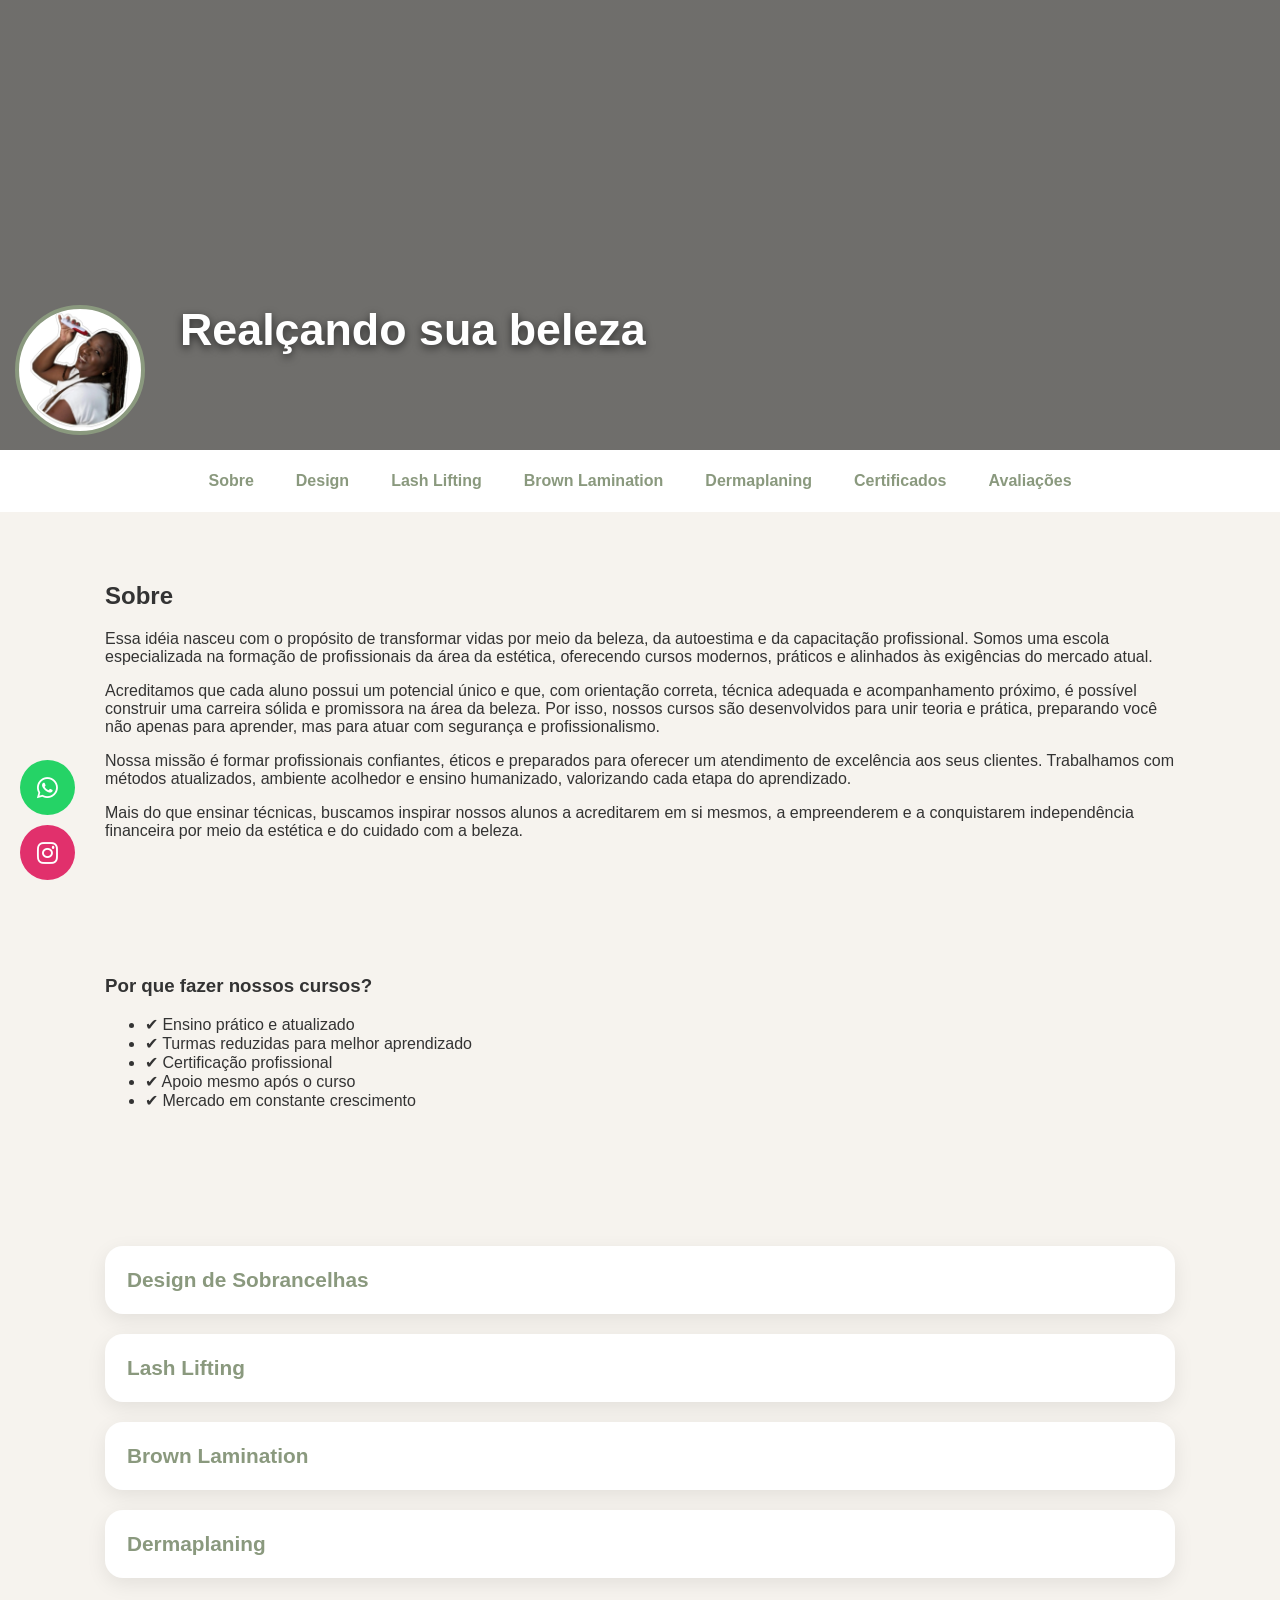
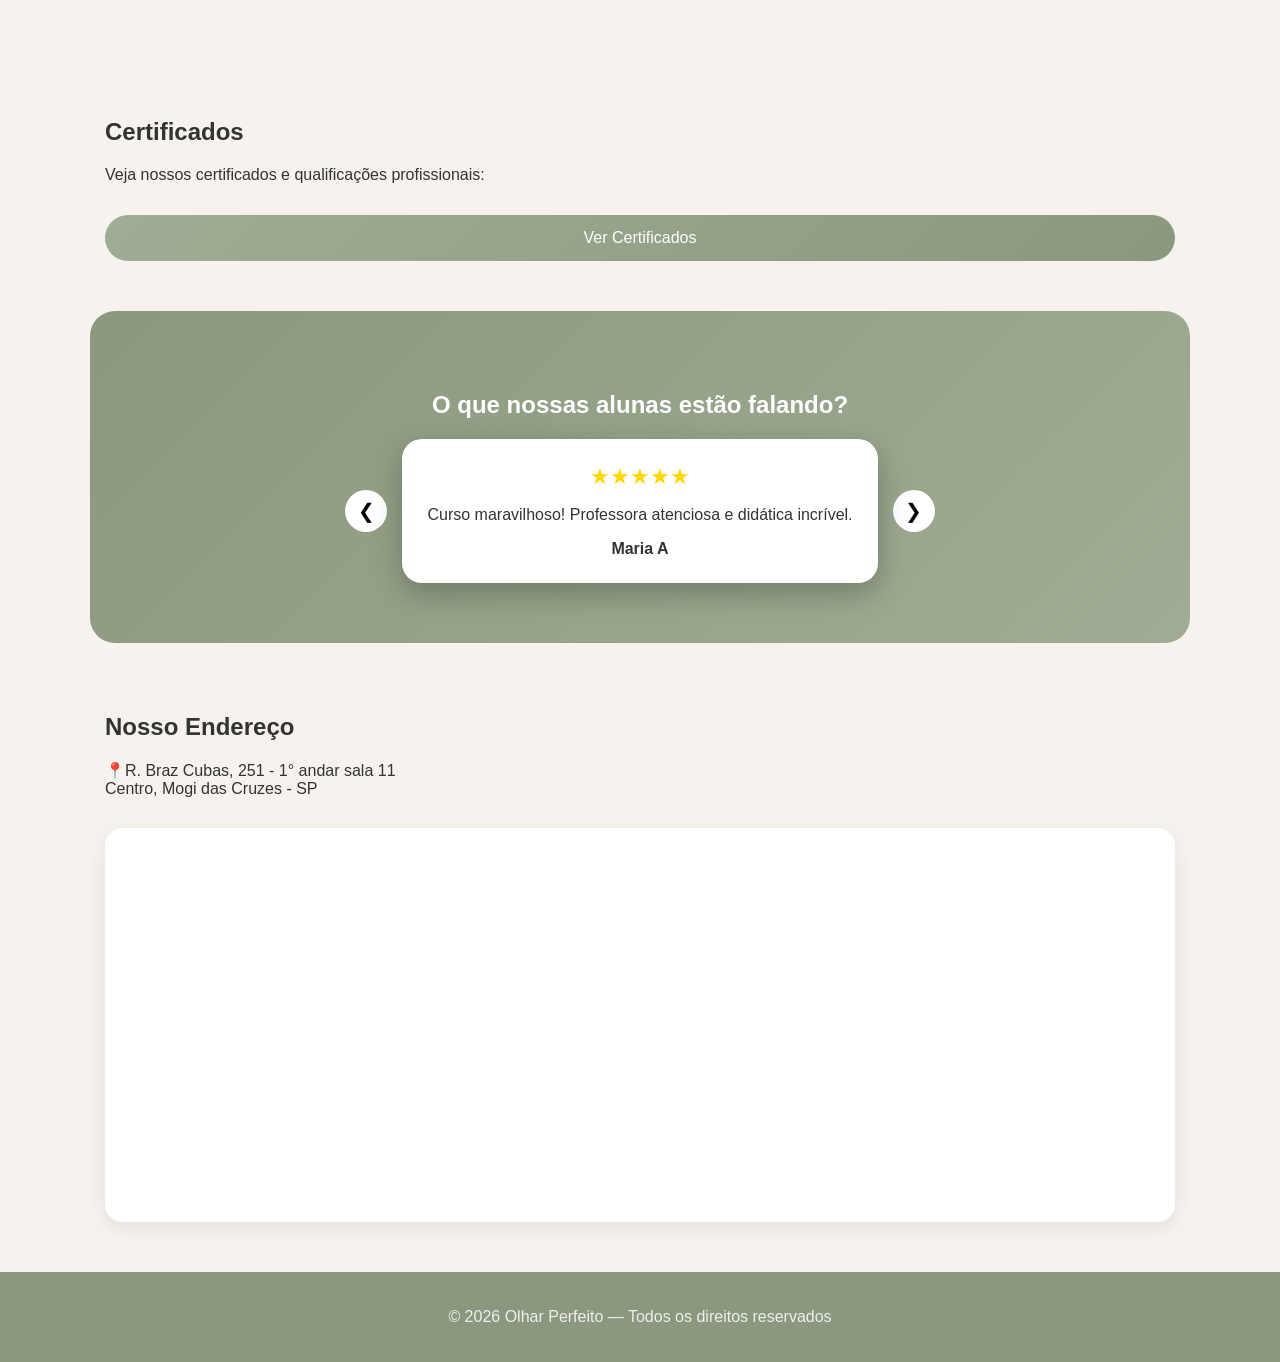
<file: index.html>
<!DOCTYPE html>
<html lang="pt-BR">
<head>
  <meta charset="UTF-8">
  <title>Realçando sua beleza</title>
  <meta name="viewport" content="width=device-width, initial-scale=1.0">

  <link rel="stylesheet" href="https://cdnjs.cloudflare.com/ajax/libs/font-awesome/6.5.0/css/all.min.css"> 
  <link rel="stylesheet" href="style.css">
</head>

<body>

<header>
  <img src="logo.png" class="logo-circle">
  <div class="header-title">Realçando sua beleza</div>
</header>

<nav>
  <a href="#sobre">Sobre</a>
  <a href="#design" onclick="openCardFromMenu(event,'design')">Design</a>
  <a href="#lash" onclick="openCardFromMenu(event,'lash')">Lash Lifting</a>
  <a href="#brown" onclick="openCardFromMenu(event,'brown')">Brown Lamination</a>
  <a href="#derma" onclick="openCardFromMenu(event,'derma')">Dermaplaning</a>
  <a href="certificados.html">Certificados</a>
  <a href="#avaliacoes">Avaliações</a>
</nav>

<section id="sobre">
  <h2>Sobre</h2>

  <p>
    Essa idéia nasceu com o propósito de transformar vidas por meio da beleza, da autoestima e da capacitação profissional.
    Somos uma escola especializada na formação de profissionais da área da estética, oferecendo cursos modernos, práticos e alinhados às exigências do mercado atual.
  </p>

  <p>
    Acreditamos que cada aluno possui um potencial único e que, com orientação correta, técnica adequada e acompanhamento próximo, é possível construir uma carreira sólida e promissora na área da beleza.
    Por isso, nossos cursos são desenvolvidos para unir teoria e prática, preparando você não apenas para aprender, mas para atuar com segurança e profissionalismo.
  </p>

  <p>
    Nossa missão é formar profissionais confiantes, éticos e preparados para oferecer um atendimento de excelência aos seus clientes.
    Trabalhamos com métodos atualizados, ambiente acolhedor e ensino humanizado, valorizando cada etapa do aprendizado.
  </p>

  <p>
    Mais do que ensinar técnicas, buscamos inspirar nossos alunos a acreditarem em si mesmos, a empreenderem e a conquistarem independência financeira por meio da estética e do cuidado com a beleza.
  </p>
</section>

<section>
  <h3>Por que fazer nossos cursos?</h3>
  <ul>
    <li>✔ Ensino prático e atualizado</li>
    <li>✔ Turmas reduzidas para melhor aprendizado</li>
    <li>✔ Certificação profissional</li>
    <li>✔ Apoio mesmo após o curso</li>
    <li>✔ Mercado em constante crescimento</li>
  </ul>
</section>

<section>
  <div class="card" id="design" onclick="toggleCard(this)">
    <strong>Design de Sobrancelhas</strong>
    <div class="card-content">
      <p>Curso completo para modelar e harmonizar sobrancelhas.</p>
      <p>Você aprenderá técnicas de visagismo, simetria facial, uso correto de instrumentos e atendimento profissional.</p>
      <p>Ideal para quem deseja iniciar na área da beleza ou se especializar.</p>
      <button class="cta" onclick="openWhatsApp('Design de Sobrancelhas')">Quero me Inscrever</button>
    </div>
  </div>

  <div class="card" id="lash" onclick="toggleCard(this)">
    <strong>Lash Lifting</strong>
    <div class="card-content">
      <p>Técnica que curva e realça os cílios naturais.</p>
      <p>Inclui biossegurança, prática em modelos reais e protocolos profissionais.</p>
      <p>Resultado natural e duradouro para suas clientes.</p>
      <button class="cta" onclick="openWhatsApp('Lash Lifting')">Quero me Inscrever</button>
    </div>
  </div>

  <div class="card" id="brown" onclick="toggleCard(this)">
    <strong>Brown Lamination</strong>
    <div class="card-content">
      <p>Alinhamento e definição dos fios.</p>
      <p>Curso completo com teoria e prática supervisionada.</p>
      <p>Perfeito para quem busca diferenciação no mercado.</p>
      <button class="cta" onclick="openWhatsApp('Brown Lamination')">Quero me Inscrever</button>
    </div>
  </div>

  <div class="card" id="derma" onclick="toggleCard(this)">
    <strong>Dermaplaning</strong>
    <div class="card-content">
      <p>Pele lisa e renovada.</p>
      <p>Você aprenderá sobre renovação celular, higienização e protocolos seguros.</p>
      <p>Técnica que melhora a textura da pele e a autoestima das clientes.</p>
      <button class="cta" onclick="openWhatsApp('Dermaplaning')">Quero me Inscrever</button>
    </div>
  </div>
</section>

<section id="certificados">
  <h2>Certificados</h2>
  <p>Veja nossos certificados e qualificações profissionais:</p>
  <a href="certificados.html" class="cert-btn">Ver Certificados</a>
</section>

<section id="avaliacoes">
  <h2>O que nossas alunas estão falando?</h2>

  <div class="slider">
    <button class="prev">&#10094;</button>

    <div class="review-card" id="review-card">
      <div class="stars">★★★★★</div>
      <p id="review-text"></p>
      <strong id="review-name"></strong>
    </div>

    <button class="next">&#10095;</button>
  </div>
</section>

<section id="endereco">
  <h2>Nosso Endereço</h2>
  <p>
    📍R. Braz Cubas, 251 - 1° andar sala 11<br>
    Centro, Mogi das Cruzes - SP
  </p>

  <div class="map-box">
    <iframe src="https://www.google.com/maps?q=R.%20Braz%20Cubas,%20251,%20Mogi%20das%20Cruzes%20SP&output=embed"></iframe>
  </div>
</section>

<footer>
  <p>© 2026 Olhar Perfeito — Todos os direitos reservados</p>
</footer>

<div class="float-buttons">
  <a class="float-btn" onclick="openWhatsApp('Atendimento')">
    <i class="fab fa-whatsapp"></i>
  </a>

  <a class="float-btn instagram" href="https://www.instagram.com/rosani.balbi" target="_blank">
    <i class="fab fa-instagram"></i>
  </a>
</div>

<script src="script.js"></script>
</body>
</html>
</file>
<file: style.css>
* {
  box-sizing: border-box;
}

html {
  scroll-behavior: smooth;
}

body {
  margin: 0;
  font-family: 'Segoe UI', Arial, sans-serif;
  background: #f6f3ee;
  color: #333;
}

section {
  scroll-margin-top: 90px;
  opacity: 0;
  transform: translateY(40px);
  transition: all 0.8s ease;
  padding: 50px 15px;
  max-width: 1100px;
  margin: auto;
}

section.show {
  opacity: 1;
  transform: translateY(0);
}

/* HEADER */
header {
  position: relative;
  background-image:
    linear-gradient(rgba(0,0,0,0.55), rgba(0,0,0,0.55)),
    url("https://i.imgur.com/waQRoHX.jpeg");
  background-size: cover;
  background-position: center;
  min-height: 50vh;
  padding: 40px 20px 120px;
  display: flex;
  justify-content: center;
  align-items: center;
  color: white;
}

.header-title {
  position: absolute;
  bottom: 95px;
  left: 180px;
  font-size: clamp(1.8rem, 4vw, 2.8rem);
  font-weight: bold;
  text-shadow: 0 3px 8px rgba(0,0,0,0.6);
}

.logo-circle {
  position: absolute;
  bottom: 15px;
  left: 15px;
  width: 130px;
  height: 130px;
  border-radius: 50%;
  border: 4px solid #8A997E;
  background-color: white;
  object-fit: cover;
}

/* NAV */
nav {
  background: #ffffff;
  display: flex;
  justify-content: center;
  flex-wrap: wrap;
  gap: 10px;
  padding: 12px;
  position: sticky;
  top: 0;
  z-index: 10;
}

nav a {
  color: #8A997E;
  text-decoration: none;
  font-weight: bold;
  padding: 10px 16px;
  border-radius: 30px;
  cursor: pointer;
}

nav a:hover {
  background: #9EAD93;
  color: white;
}

/* CARDS */
.card {
  background: #ffffff;
  padding: 22px;
  margin: 20px 0;
  border-radius: 18px;
  box-shadow: 0 6px 20px rgba(0,0,0,0.08);
  cursor: pointer;
}

.card strong {
  font-size: 1.3rem;
  color: #8A997E;
}

.card-content {
  max-height: 0;
  overflow: hidden;
  transition: max-height 0.4s ease;
}

.card.active .card-content {
  max-height: 1200px;
}

/* BOTÕES */
button.cta,
.cert-btn {
  background: linear-gradient(135deg, #9EAD93, #8A997E);
  color: white;
  border: none;
  padding: 14px 26px;
  border-radius: 30px;
  cursor: pointer;
  margin-top: 15px;
  width: 100%;
  text-decoration: none;
  display: inline-block;
  text-align: center;
}

/* AVALIAÇÕES */
#avaliacoes {
  background: linear-gradient(135deg, #8A997E, #9EAD93);
  border-radius: 25px;
  padding: 60px 15px;
  text-align: center;
  color: white;
}

.slider {
  display: flex;
  align-items: center;
  justify-content: center;
  gap: 15px;
}

.review-card {
  background: white;
  color: #333;
  max-width: 550px;
  padding: 25px;
  border-radius: 20px;
  box-shadow: 0 10px 30px rgba(0,0,0,0.25);
  transition: transform 0.6s ease, opacity 0.6s ease;
}

.stars {
  color: gold;
  font-size: 22px;
}

.prev,
.next {
  background: white;
  border: none;
  border-radius: 50%;
  width: 42px;
  height: 42px;
  font-size: 20px;
  cursor: pointer;
}

/* MAPA */
.map-box {
  background: white;
  padding: 20px;
  border-radius: 18px;
  box-shadow: 0 6px 20px rgba(0,0,0,0.08);
  margin-top: 30px;
}

.map-box iframe {
  width: 100%;
  height: 350px;
  border-radius: 15px;
  border: none;
}

/* FOOTER */
footer {
  background: #8A997E;
  color: #eee;
  text-align: center;
  padding: 20px;
}

/* FLOAT */
.float-buttons {
  position: fixed;
  bottom: 20px;
  left: 20px;
  display: flex;
  flex-direction: column;
  gap: 10px;
  z-index: 100;
}

.float-btn {
  background: #25D366;
  color: white;
  border-radius: 50%;
  width: 55px;
  height: 55px;
  font-size: 24px;
  display: flex;
  align-items: center;
  justify-content: center;
  text-decoration: none;
}

.float-btn.instagram {
  background: #E1306C;
}

/* MOBILE */
@media (max-width: 768px) {
  .header-title {
    left: 160px;
    bottom: 80px;
  }

  .logo-circle {
    width: 110px;
    height: 110px;
  }
}
</file>
